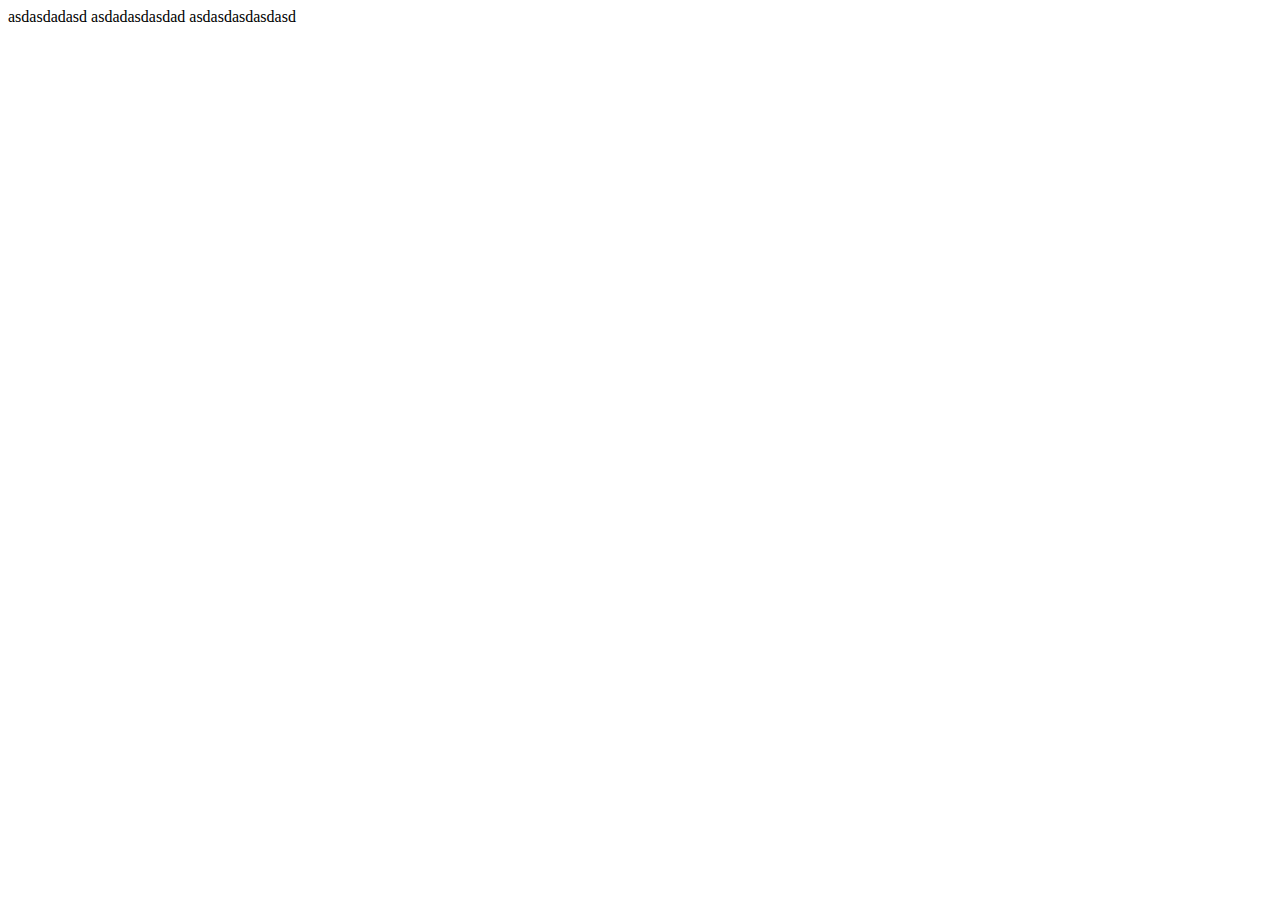
<file: index.html>
<!DOCTYPE html>
<html lang="en">
<head>
    <meta charset="UTF-8">
    <meta name="viewport" content="width=device-width, initial-scale=1.0">
    <title>Document</title>
</head>
<body>

    asdasdadasd
    asdadasdasdad
    asdasdasdasdasd
</body>
</html>
</file>
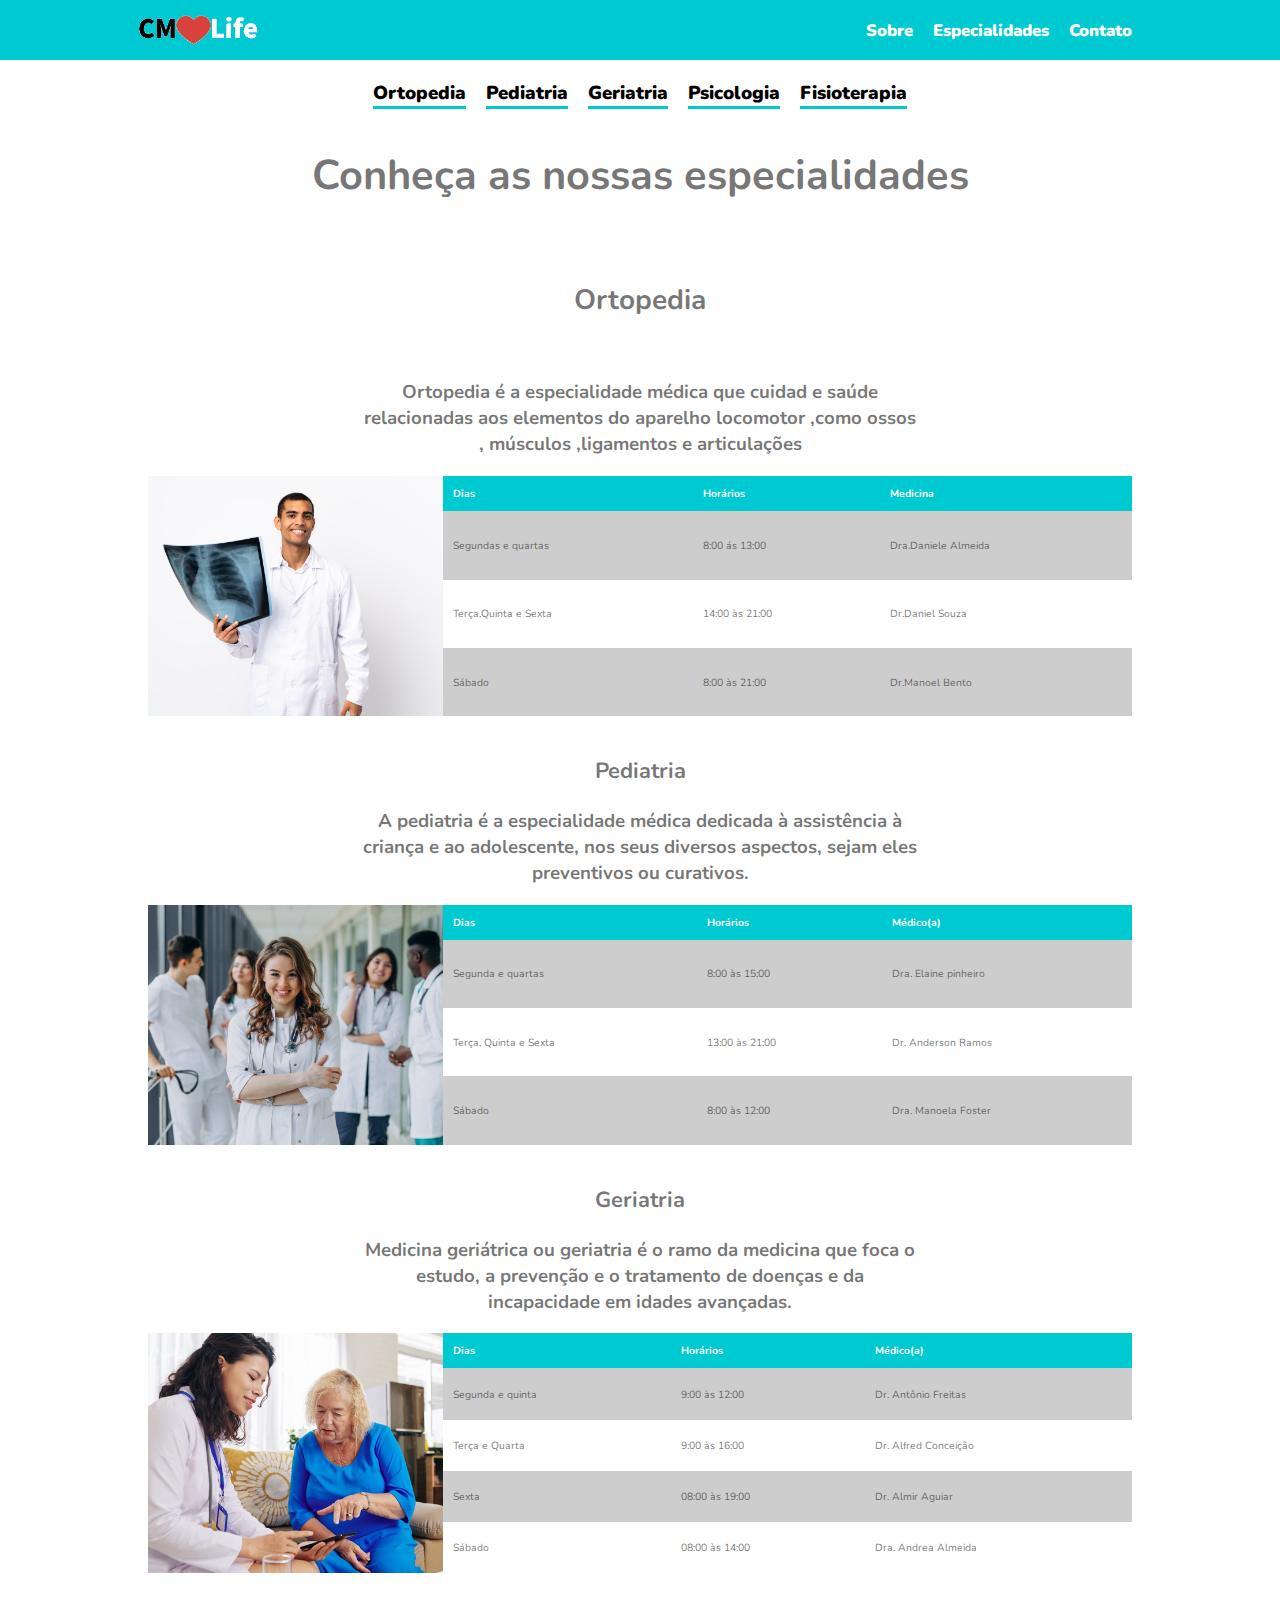
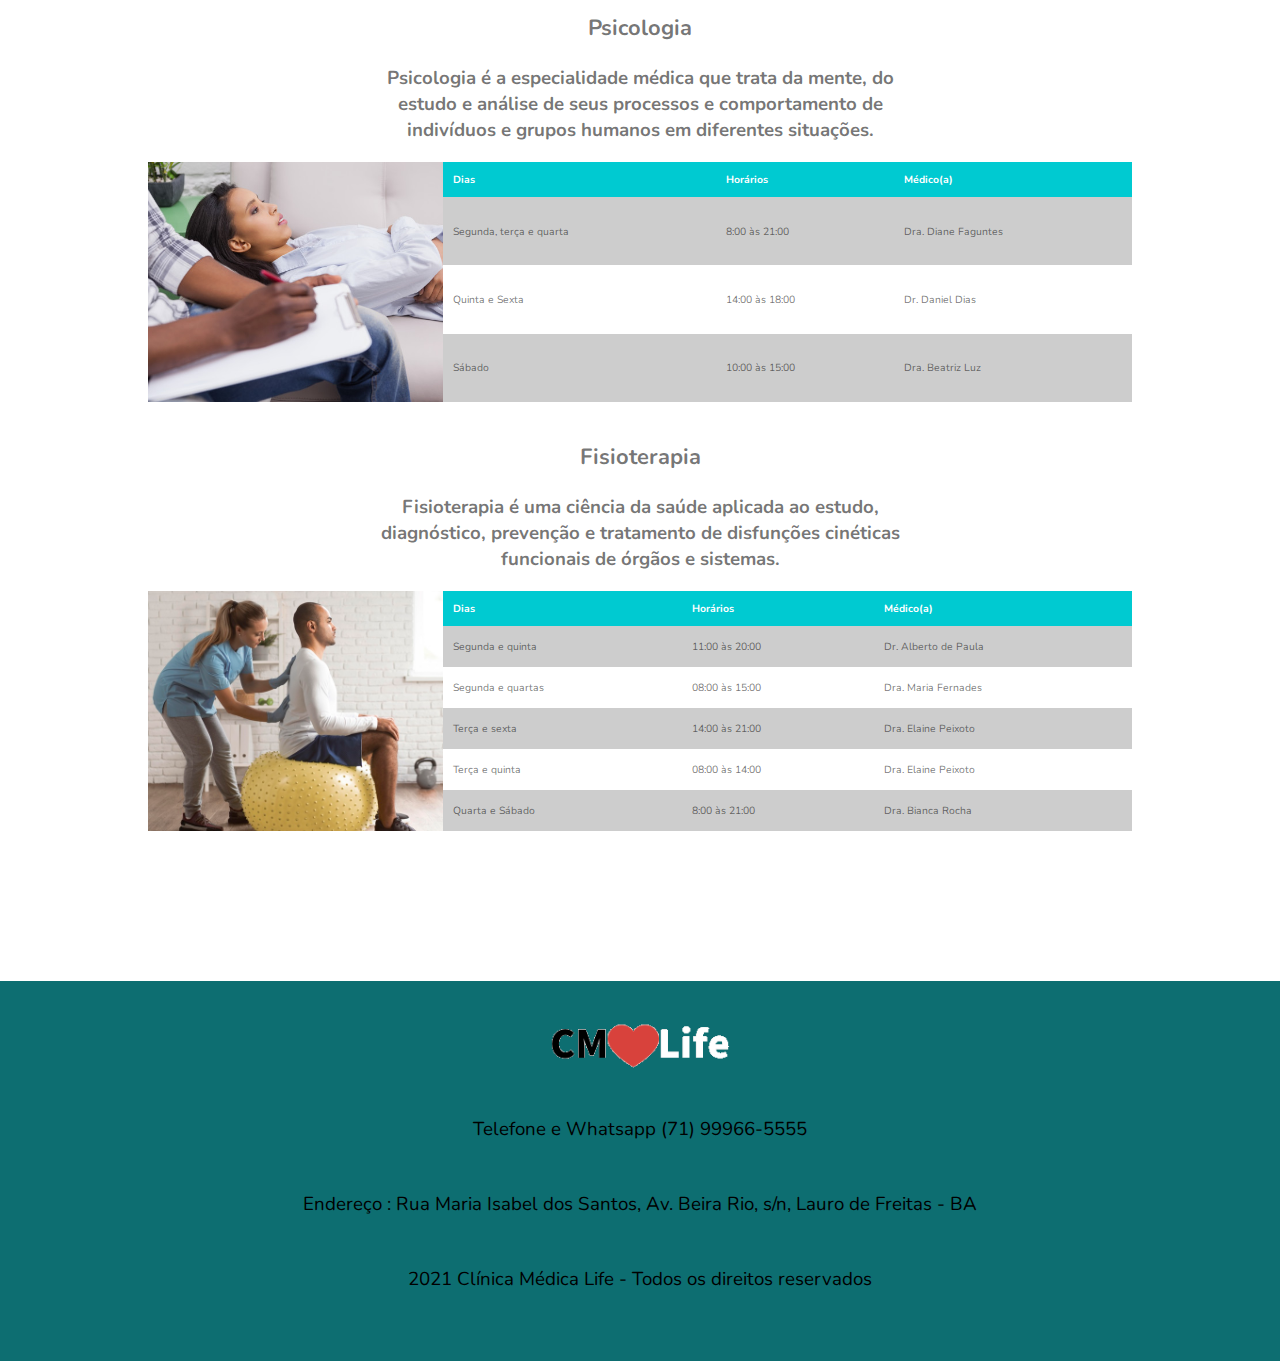
<file: especialidades.html>
<!DOCTYPE html>
<html lang="pt-br">

<head>
  <meta charset="UTF-8">
  <meta http-equiv="X-UA-Compatible" content="IE=edge">
  <meta name="viewport" content="width=device-width, initial-scale=1.0">
  <link href="https://fonts.googleapis.com/css2?family=Nunito:wght@300;400;600;700;800;900&display=swap"
    rel="stylesheet">
  <link rel="stylesheet" href="css/main.css">
  <link rel="stylesheet" href="css/especialidades.css">
  <link rel="icon" href="assets/logo2.png">
  <title>CMLife - Especialidades</title>
</head>

<body>

  <main>
    <header class="topo">
      <div class="container">
        <div class="topo-titulo">
          <a href="index.html">
            <img class="topo-logo" src="assets/logo.png" alt="logo" title="logo">
          </a>
        </div>

        <nav class="topo-links">
          <a class="topo-link" href="#sobre">Sobre</a>
          <a class="topo-link" href="especialidades.html">Especialidades</a>
          <a class="topo-link" href="#contato">Contato</a>
        </nav>
      </div>
    </header>

      <section class="container-links-especialidades">
        <nav class="container links-especialidades">
          <a class="link-especialidade" href="#ortopedia">Ortopedia</a>
          <a class="link-especialidade" href="#pediatria">Pediatria</a>
          <a class="link-especialidade" href="#geriatria">Geriatria</a>
          <a class="link-especialidade" href="#psicologia">Psicologia</a>
          <a class="link-especialidade" href="#fisioterapia">Fisioterapia</a>
        </nav>

        <h1>Conheça as nossas especialidades</h1>
      </section>

      <section id="ortopedia" class="container sessao-especialidade">
        <div class="container-titulo">
          <h2>Ortopedia</h2>
          <p>Ortopedia é a especialidade médica que cuidad e saúde relacionadas aos elementos do aparelho locomotor
            ,como ossos , músculos ,ligamentos e articulações</p>
        </div>

        <div class="box-tabela-especialista">

          <img src="assets/ortopedia.png" alt="Imagem de um médico" title="Imagem de um médico">

          <table class="tabela-especialistas">
            <thead>
              <tr>
                <th>Dias</th>
                <th>Horários</th>
                <th>Medicina</th>
              </tr>
            </thead>

            <tbody>
              <tr>
                <td>Segundas e quartas</td>
                <td>8:00 ás 13:00</td>
                <td>Dra.Daniele Almeida</td>
              </tr>

              <tr>
                <td>Terça,Quinta e Sexta</td>
                <td>14:00 às 21:00</td>
                <td>Dr.Daniel Souza</td>
              </tr>

              <tr>
                <td>Sábado</td>
                <td>8:00 às 21:00</td>
                <td>Dr.Manoel Bento</td>
              </tr>
            </tbody>
          </table>
        </div>
      </section>

      <section id="pediatria" class="container sessao-especialidade">
        <div class="container-titulo">
          <h3>Pediatria</h3>
          <p>A pediatria é a especialidade médica dedicada à assistência à criança e ao adolescente, nos seus diversos
            aspectos, sejam eles preventivos ou curativos.</p>
        </div>

        <div class="box-tabela-especialista">

          <img src="assets/pediatra2.png" alt="Imagem de uma pediatra" title="Imagem de uma pediatra">

          <table class="tabela-especialistas">

            <thead>
              <tr>
                <th>Dias</th>
                <th>Horários</th>
                <th>Médico(a)</th>
              </tr>
            </thead>

            <tbody>
              <tr>
                <td>Segunda e quartas</td>
                <td>8:00 às 15:00</td>
                <td>Dra. Elaine pinheiro</td>
              </tr>
              <tr>
                <td>Terça, Quinta e Sexta</td>
                <td>13:00 às 21:00</td>
                <td>Dr. Anderson Ramos</td>
              </tr>
              <tr>
                <td>Sábado</td>
                <td>8:00 às 12:00</td>
                <td>Dra. Manoela Foster</td>
              </tr>
            </tbody>
          </table>
        </div>
      </section>

      <section id="geriatria" class="container sessao-especialidade">
        <div class="container-titulo">
          <h3>Geriatria</h3>
          <p>Medicina geriátrica ou geriatria é o ramo da medicina que foca o estudo, a prevenção e o tratamento de
            doenças e da incapacidade em idades avançadas.</p>
        </div>

        <div class="box-tabela-especialista">
          <img src="assets/geriatra.png" alt="Imagem de uma geriatra" title="Imagem de uma geriatra">

          <table class="tabela-especialistas">
            <thead>
              <tr>
                <th>Dias</th>
                <th>Horários</th>
                <th>Médico(a)</th>
              </tr>
            </thead>

            <tbody>
              <tr>
                <td>Segunda e quinta</td>
                <td>9:00 às 12:00</td>
                <td>Dr. Antônio Freitas</td>
              </tr>
              <tr>
                <td>Terça e Quarta</td>
                <td>9:00 às 16:00</td>
                <td>Dr. Alfred Conceição</td>
              </tr>
              <tr>
                <td>Sexta</td>
                <td>08:00 às 19:00</td>
                <td>Dr. Almir Aguiar</td>
              </tr>
              <tr>
                <td>Sábado</td>
                <td>08:00 às 14:00</td>
                <td>Dra. Andrea Almeida</td>
              </tr>
            </tbody>
          </table>
        </div>
      </section>

      <section id="psicologia" class="container sessao-especialidade">
        <div class="container-titulo">
          <h3>Psicologia</h3>
          <p>Psicologia é a especialidade médica que trata da mente, do estudo e análise de seus processos e comportamento de indivíduos e grupos humanos em diferentes situações.</p>
        </div>
  
        <div class="box-tabela-especialista">
            <img src="assets/psicologo.png" alt="Imagem de um psicólogo" title="Imagem de um psicólogo">
            <table class="tabela-especialistas">
              <thead>
                <tr>
                  <th>Dias</th>
                  <th>Horários</th>
                  <th>Médico(a)</th>
                </tr>
              </thead>
  
              <tbody>
                <tr>
                  <td>Segunda, terça e quarta</td>
                  <td>8:00 às 21:00</td>
                  <td>Dra. Diane Faguntes</td>
                </tr>
                <tr>
                  <td>Quinta e Sexta</td>
                  <td>14:00 às 18:00</td>
                  <td>Dr. Daniel Dias</td>
                </tr>
                <tr>
                  <td>Sábado</td>
                  <td>10:00 às 15:00</td>
                  <td>Dra. Beatriz Luz</td>
                </tr>
              </tbody>
            </table>
        </div>
      </section>

      <section id="fisioterapia" class="container sessao-especialidade">
        <div class="container-titulo">
          <h3>Fisioterapia</h3>
          <p>Fisioterapia é uma ciência da saúde aplicada ao estudo, diagnóstico, prevenção e tratamento de disfunções cinéticas funcionais de órgãos e sistemas.</p>
        </div>
  
        <div class="box-tabela-especialista">
            <img src="assets/fisioterapia.png" alt="Imagem de uma fisioterapeuta" title="Imagem de uma fisioterapeuta">
            <table class="tabela-especialistas">
              <thead>
                <tr>
                  <th>Dias</th>
                  <th>Horários</th>
                  <th>Médico(a)</th>
                </tr>
              </thead>
  
              <tbody>
                <tr>
                  <td>Segunda e quinta</td>
                  <td>11:00 às 20:00</td>
                  <td>Dr. Alberto de Paula</td>
                </tr>
                <tr>
                  <td>Segunda e quartas</td>
                  <td>08:00 às 15:00</td>
                  <td>Dra. Maria Fernades</td>
                </tr>
                <tr>
                  <td>Terça e sexta</td>
                  <td>14:00 às 21:00</td>
                  <td>Dra. Elaine Peixoto</td>
                </tr>
                <tr>
                  <td>Terça e quinta</td>
                  <td>08:00 às 14:00</td>
                  <td>Dra. Elaine Peixoto</td>
                </tr>
                <tr>
                  <td>Quarta e Sábado</td>
                  <td>8:00 às 21:00</td>
                  <td>Dra. Bianca Rocha</td>
                </tr>
              </tbody>
  
            </table>
        </div>
      </section>

  </main>

    <footer>
      <div id="footer-content">

        <img class="logo-img " src="assets/logo.png" alt="Logo" title="Logo">

        <p>
          Telefone e Whatsapp (71) 99966-5555
        </p>

        <p>
          Endereço : Rua Maria Isabel dos Santos, Av. Beira Rio, s/n, Lauro de Freitas - BA
        </p>

        <p>
          2021 Clínica Médica Life - Todos os direitos reservados
        </p>

      </div>
  
    </footer>
 </body>
</html>
</file>
<file: css/main.css>
* {
    font-family: 'Nunito', sans-serif;
    box-sizing: border-box;
}

:root {
    font-size: 65%;
}

body {
    margin: 0;
    padding: 0;
    background-color: #fff;
}

.container {
    max-width: 1024px;
    margin: 0 auto;
}

.container-titulo  {
    font-size: 1.8rem;
    font-weight: 700;
    max-width: 600px;
    text-align: center;
    margin: 0 auto;
}

.container-titulo h2 {
    line-height: 4;
}

.topo {
    background-color: #00cad1;
    width: 100%;
  }

  .topo .container {
    display: flex;
    align-items: center;
    justify-content: space-between;
    width: 100%;
    min-height: 60px;
    padding: 0 10px;
    margin: 0 auto;
  }

  .topo-titulo {
    font-weight: 600;
    font-size: 10rem;
    color: #fff;
    display: flex;
    justify-content: center;
    align-items: center;
  }

  .topo-titulo a {
    display: flex;
  }

  .topo-logo {
    height: 60px;
  }

  .topo-links{
    display: flex;
  }

  .topo-link{
    padding: 10px;
    text-decoration: none;
    color: #fff;
    font-size: 1.6rem;
    font-weight: 900;
    transition: .8s;
  }

  .topo-link:hover {
    color: #004b4c;
  }

main {
    color: #0000008c;
    margin-bottom: 60px;
  }

footer {
    margin-top: 150px;
    background-color: #0d6e71;
    padding: 20px;
    font-size: 1.8rem;
    text-align: center;
}

#footer-content p {
    padding-bottom: 30px;
}

footer .logo-img {
    height: 90px;
} 

@media (max-width: 425px) {
  .topo .container { flex-direction: column; }
  .topo-titulo { margin: 10px 0; }
  .topo-links { width: 100%; border-top: 1px solid #009fa5; justify-content: space-around;}
}
</file>
<file: css/especialidades.css>
.sessao-especialidade {
    margin-top: 40px;
}

.container-titulo {
    padding: 0 20px;
}

.links-especialidades {
    display: flex;
    justify-content: center;
    flex-wrap: wrap;
    margin-top: 20px;
   text-align: center;
}

.link-especialidade {
    font-size: 1.8rem;
    font-weight: 900;
    text-decoration: none;
    color: #000;
    border-bottom: 3px solid #00cad1;
    margin: 0 10px 10px;
    transition: .8s;
}

.container-links-especialidades {
    padding: 0 20px;
    text-align: center;
    font-size: 2rem;
}

.link-especialidade:hover{
    color: #0d6e71;
}

.box-tabela-especialista {
    display: flex;
    height: 240px;
    padding: 0 20px;
}

.box-tabela-especialista img {
    width: 30%;
    height: 100%;
    object-fit: cover;
}

.tabela-especialistas {
    border-spacing: 0;
    text-align: left;
    width: 70%;
    height: 100%;
}

.tabela-especialistas thead tr {
    background-color: #00cad1;
    color: #fff;
}
   
.tabela-especialistas tbody tr:nth-child(2n + 1) {
    background-color: #cdcdcd;
    border: 1px solid #f1f1f1;
}

.tabela-especialistas th, .tabela-especialistas td  {
    padding: 10px;
}


@media (max-width: 768px) {
    .box-tabela-especialista img {
      display: none;
    }
  
    .tabela-especialistas {
      width: 100%;
    }
  
    .box-tabela-especialista {
      height: auto;
      justify-content: center;
    }
  }

  @media ( max-width: 425px) {
    .box-tabela-especialista {
      padding: 0;
    }
  }
</file>
